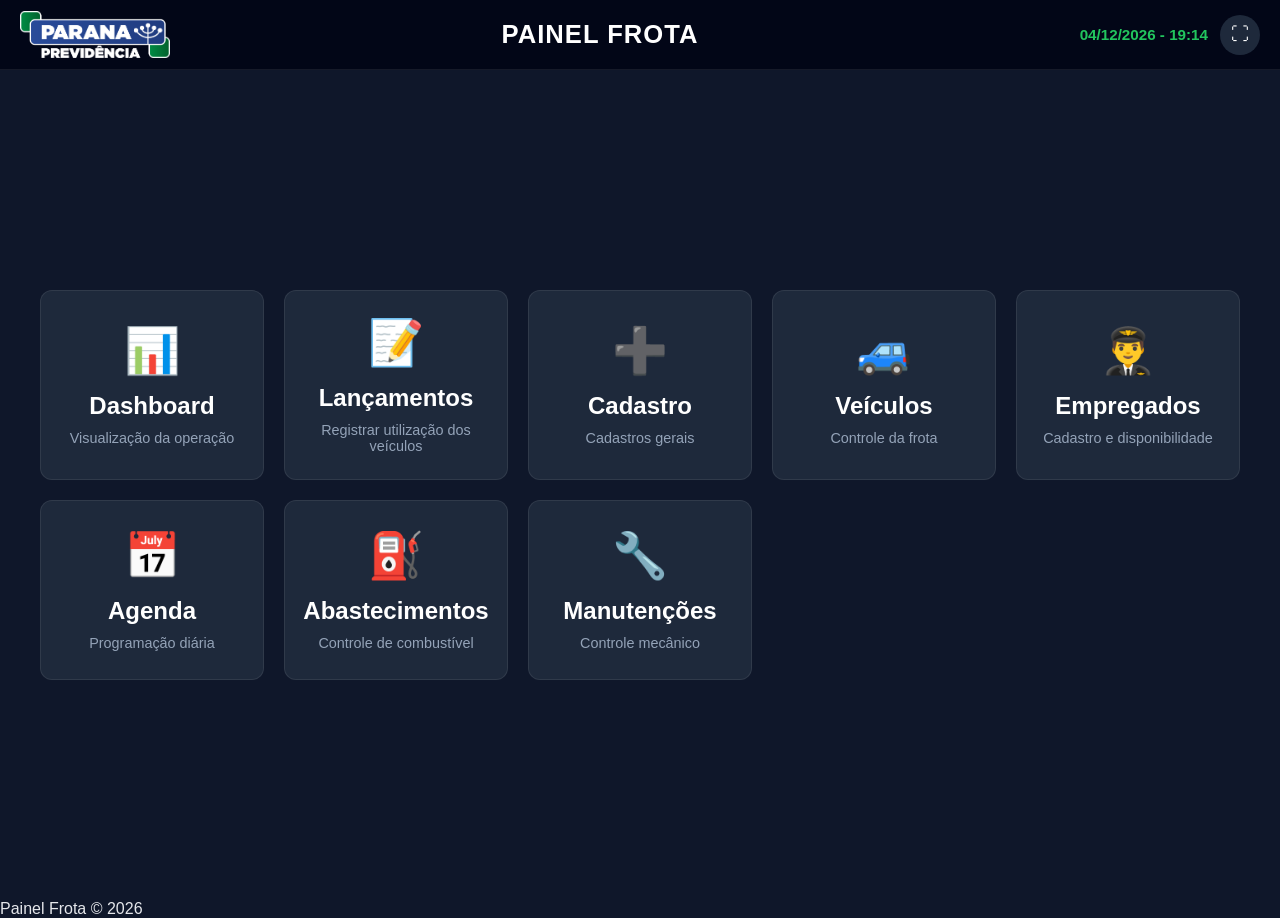
<file: index.html>
<!DOCTYPE html>
<html lang="pt-BR">

<head>

    <meta charset="UTF-8">

    <meta
        name="viewport"
        content="width=device-width, initial-scale=1.0">

    <title>Painel Frota</title>


    <!-- ============================================================
         CSS GLOBAL
    ============================================================ -->

    <link
        rel="stylesheet"
        href="css/style.css">

    <link
        rel="stylesheet"
        href="css/components.css">

</head>


<body>


    <!-- ============================================================
         HEADER
    ============================================================ -->

    <header class="header">

        <div class="header-logo">

            <img
                src="assets/img/logo.png"
                alt="Logo Painel Frota">

        </div>


        <div class="header-title">

            <h1>PAINEL FROTA</h1>

        </div>


        <div class="header-info">

            <div
                id="clock"
                class="clock"
                aria-label="Relógio">
            </div>


            <button
                id="btnFullscreen"
                class="btn-icon"
                type="button"
                aria-label="Tela cheia"
                title="Tela cheia">

                ⛶

            </button>

        </div>

    </header>


    <!-- ============================================================
         HOME
         
         A Home não possui:
         - tabela
         - CRUD
         - datasource
         - schema
         - Google Sheets
         - Router de entidades
         
         Ela é somente navegação.
    ============================================================ -->

    <main class="home-container">

        <section
            class="menu-grid"
            aria-label="Menu principal">


            <!-- ====================================================
                 DASHBOARD
            ===================================================== -->

            <a
                href="pages/dashboard/dashboard.html"
                class="menu-card">

                <span class="menu-icon">
                    📊
                </span>

                <h2>
                    Dashboard
                </h2>

                <p>
                    Visualização da operação
                </p>

            </a>


            <!-- ====================================================
                 LANÇAMENTOS
            ===================================================== -->

            <a
                href="pages/lancamentos/lancamentos.html"
                class="menu-card">

                <span class="menu-icon">
                    📝
                </span>

                <h2>
                    Lançamentos
                </h2>

                <p>
                    Registrar utilização dos veículos
                </p>

            </a>


            <!-- ====================================================
                 CADASTRO
            ===================================================== -->

            <a
                href="pages/cadastro/cadastro.html"
                class="menu-card">

                <span class="menu-icon">
                    ➕
                </span>

                <h2>
                    Cadastro
                </h2>

                <p>
                    Cadastros gerais
                </p>

            </a>


            <!-- ====================================================
                 VEÍCULOS
            ===================================================== -->

            <a
                href="pages/veiculos/veiculos.html"
                class="menu-card">

                <span class="menu-icon">
                    🚙
                </span>

                <h2>
                    Veículos
                </h2>

                <p>
                    Controle da frota
                </p>

            </a>


            <!-- ====================================================
                 EMPREGADOS
            ===================================================== -->

            <a
                href="pages/empregados/empregados.html"
                class="menu-card">

                <span class="menu-icon">
                    👨‍✈️
                </span>

                <h2>
                    Empregados
                </h2>

                <p>
                    Cadastro e disponibilidade
                </p>

            </a>


            <!-- ====================================================
                 AGENDA
            ===================================================== -->

            <a
                href="pages/agenda/agenda.html"
                class="menu-card">

                <span class="menu-icon">
                    📅
                </span>

                <h2>
                    Agenda
                </h2>

                <p>
                    Programação diária
                </p>

            </a>


            <!-- ====================================================
                 ABASTECIMENTOS
            ===================================================== -->

            <a
                href="pages/abastecimentos/abastecimentos.html"
                class="menu-card">

                <span class="menu-icon">
                    ⛽
                </span>

                <h2>
                    Abastecimentos
                </h2>

                <p>
                    Controle de combustível
                </p>

            </a>


            <!-- ====================================================
                 MANUTENÇÕES
            ===================================================== -->

            <a
                href="pages/manutencao/manutencao.html"
                class="menu-card">

                <span class="menu-icon">
                    🔧
                </span>

                <h2>
                    Manutenções
                </h2>

                <p>
                    Controle mecânico
                </p>

            </a>

        </section>

    </main>


    <!-- ============================================================
         FOOTER
    ============================================================ -->

    <footer class="footer">

        <p>
            Painel Frota © 2026
        </p>

    </footer>


    <!-- ============================================================
         JAVASCRIPT GLOBAL
         
         NÃO usar:
         - createModule()
         - Router de CRUD
         - schema
         - datasource
         - CRUD
         
         Apenas recursos globais da Home.
    ============================================================ -->

    <script
        type="module"
        src="js/app.js">
    </script>


</body>

</html>
</file>
<file: css/style.css>
/* ==========================================================================
   PAINEL FROTA
   CSS GLOBAL
   Arquivo: css/style.css
========================================================================== */


/* ==========================================================================
   RESET
========================================================================== */

* {

    margin: 0;

    padding: 0;

    box-sizing: border-box;

}


html {

    width: 100%;

    height: 100%;

}


body {

    min-height: 100vh;

    width: 100%;

    font-family:

        "Inter",
        "Segoe UI",
        Arial,
        sans-serif;

    background:

        #0f172a;

    color:

        #e5e7eb;

    overflow-x: hidden;

}

/* ==========================================================================
   VARIÁVEIS
========================================================================== */

:root {

    /* Fundo */

    --bg-primary:

        #0f172a;

   
    --bg-secondary:

        #111827;



    --bg-card:

        #1e293b;



    /* Cores */


    --primary:

        #22c55e;



    --primary-dark:

        #16a34a;



    --danger:

        #ef4444;



    --warning:

        #f59e0b;



    --info:

        #38bdf8;



    --text:

        #e5e7eb;



    --text-muted:

        #94a3b8;



    --border:

        rgba(255,255,255,.08);



    /* Layout */


    --header-height:

        70px;



    --radius:

        12px;


    --shadow:

        0 10px 30px rgba(0,0,0,.25);

}

/* ==========================================================================
   HEADER GLOBAL
========================================================================== */

.header {

    height:

        var(--header-height);

    width:

        100%;


    display:

        grid;


    grid-template-columns:

        180px 1fr 260px;


    align-items:

        center;


    padding:

        0 20px;


    background:

        #020617;


    border-bottom:

        1px solid var(--border);


    position:

        sticky;


    top:

        0;


    z-index:

        1000;

}


/* LOGO */

.header-logo {

    display:

        flex;


    align-items:

        center;

}


.header-logo img {

    max-height:

        50px;


    max-width:

        150px;


    object-fit:

        contain;

}


/* TÍTULO */

.header-title {

    text-align:

        center;

}


.header-title h1 {

    font-size:

        1.6rem;


    font-weight:

        700;


    letter-spacing:

        1px;


    color:

        #ffffff;

}


/* INFORMAÇÕES */

.header-info {


    display:

        flex;


    justify-content:

        flex-end;


    align-items:

        center;

   
    gap:

        12px;

}


.clock {

    font-size:

        .95rem;


    color:

        var(--primary);


    font-weight:

        600;


    white-space:

        nowrap;

}

/* ==========================================================================
   BOTÕES GLOBAIS
========================================================================== */

button {

    border:

        none;


    cursor:

        pointer;


    font-family:

        inherit;

}


.btn-icon {

    width:

        40px;


    height:

        40px;


    border-radius:

        50%;


    background:

        var(--bg-card);


    color:

        white;


    font-size:

        18px;


    display:

        flex;


    align-items:

        center;


    justify-content:

        center;


    transition:

        .2s;

}


.btn-icon:hover {

    background:

        var(--primary);


    color:

        #000;

}


/* ==========================================================================
   CONTAINERS
========================================================================== */

.page-container {

    width:

        100%;


    min-height:

        calc(100vh - var(--header-height));


    padding:

        20px;

}


.home-container {

    min-height:

        calc(100vh - var(--header-height));


    display:

        flex;


    align-items:

        center;


    justify-content:

        center;


    padding:

        30px;

}


/* ==========================================================================
   CARD BASE
========================================================================== */

.card {

    background:

        var(--bg-card);


    border:

        1px solid var(--border);


    border-radius:

        var(--radius);


    box-shadow:

        var(--shadow);


    padding:

        20px;

}


.card h2 {

    margin-bottom:

        15px;


    font-size:

        1.1rem;


    color:

        #ffffff;


    border-bottom:

        1px solid var(--border);


    padding-bottom:

        10px;

}


/* ==========================================================================
   FORMULÁRIOS
========================================================================== */

.form-grid {

    display:

        grid;


    grid-template-columns:

        repeat(auto-fit,minmax(220px,1fr));


    gap:

        15px;

}


.form-group {

    display:

        flex;


    flex-direction:

        column;


    gap:

        6px;

}


.form-group label {

    color:

        var(--text-muted);


    font-size:

        .85rem;

}


input,
select,
textarea {

    width:

        100%;


    background:

        #020617;


    color:

        white;


    border:

        1px solid var(--border);


    border-radius:

        8px;


    padding:

        10px;


    outline:

        none;

}


input:focus,
select:focus,
textarea:focus {

    border-color:

        var(--primary);

}


.full {

    grid-column:

        1 / -1;

}


/* ==========================================================================
   AÇÕES
========================================================================== */

.form-actions {

    grid-column:

        1 / -1;


    display:

        flex;


    gap:

        10px;

}


.btn-primary {

    background:

        var(--primary);


    color:

        #052e16;


    padding:

        12px 25px;


    border-radius:

        8px;


    font-weight:

        700;

}


.btn-primary:hover {

    background:

        var(--primary-dark);


    color:

        white;

}


.btn-secondary {

    background:

        #334155;


    color:

        white;


    padding:

        12px 25px;


    border-radius:

        8px;

}


/* ==========================================================================
   RESPONSIVO
========================================================================== */

@media(max-width:900px){

    .header {

        grid-template-columns:

            80px 1fr 120px;

    }


    .header-title h1 {

        font-size:

            1rem;

    }

}
</file>
<file: css/components.css>
/* ==========================================================================
   PAINEL FROTA
   COMPONENTES GLOBAIS
   Arquivo: css/components.css
========================================================================== */


/* ==========================================================================
   MENU HOME
========================================================================== */


.menu-grid {


    width:

        100%;


    max-width:

        1200px;


    display:

        grid;


    grid-template-columns:

        repeat(auto-fit,minmax(220px,1fr));


    gap:

        20px;


}



.menu-card {


    background:

        var(--bg-card);


    border:

        1px solid var(--border);


    border-radius:

        var(--radius);


    padding:

        25px;


    text-decoration:

        none;


    color:

        var(--text);


    display:

        flex;


    flex-direction:

        column;


    align-items:

        center;


    justify-content:

        center;


    text-align:

        center;


    min-height:

        180px;


    transition:

        .25s;


}



.menu-card span {


    font-size:

        45px;


    margin-bottom:

        15px;


}



.menu-card h2 {


    margin:

        0;


    color:

        white;


}



.menu-card p {


    margin-top:

        10px;


    color:

        var(--text-muted);


    font-size:

        .9rem;


}



.menu-card:hover {


    transform:

        translateY(-5px);


    border-color:

        var(--primary);


}





/* ==========================================================================
   TABELAS
========================================================================== */


.table-container {


    width:

        100%;


    overflow:

        auto;


}



table {


    width:

        100%;


    border-collapse:

        collapse;


    background:

        var(--bg-secondary);


}



thead {


    background:

        #020617;


}



thead th {


    color:

        var(--primary);


    font-weight:

        700;


    text-align:

        center;


    padding:

        12px;


    border-bottom:

        2px solid var(--primary);


    white-space:

        nowrap;


}




tbody td {


    padding:

        10px;


    text-align:

        center;


    border-bottom:

        1px solid var(--border);


    color:

        var(--text);


}




tbody tr:hover {


    background:

        rgba(255,255,255,.04);


}




/* tabela painel */


.painel-table tbody tr {


    background:

        #0b3b66;


}




/* ==========================================================================
   BADGES DE STATUS
========================================================================== */


.status {


    display:

        inline-flex;


    align-items:

        center;


    justify-content:

        center;


    gap:

        5px;


    padding:

        5px 12px;


    border-radius:

        20px;


    font-size:

        .8rem;


    font-weight:

        700;


    white-space:

        nowrap;


}




.status-livre {


    background:

        rgba(34,197,94,.15);


    color:

        #22c55e;


}



.status-ocupado {


    background:

        rgba(239,68,68,.15);


    color:

        #ef4444;


}



.status-viagem {


    background:

        rgba(56,189,248,.15);


    color:

        #38bdf8;


}



.status-manutencao {


    background:

        rgba(245,158,11,.15);


    color:

        #f59e0b;


}



.status-andamento {


    background:

        rgba(168,85,247,.15);


    color:

        #a855f7;


}
/*
.status{

    display:inline-flex;

    align-items:center;

    gap:6px;

    padding:4px 10px;

    border-radius:20px;

    font-size:.82rem;

    font-weight:600;

}

.status-agendado{

    background:#0d6efd22;

    color:#0d6efd;

}

.status-andamento{

    background:#ffc10722;

    color:#ffc107;

}

.status-concluido{

    background:#19875422;

    color:#198754;

}

.status-cancelado{

    background:#dc354522;

    color:#dc3545;

}

.status-manutencao{

    background:#6f42c122;

    color:#6f42c1;

}

.status-livre{

    background:#20c99722;

    color:#20c997;

}

.status-ocupado{

    background:#fd7e1422;

    color:#fd7e14;

}

.status-default{

    background:#6c757d22;

    color:#6c757d;

}
*/


/* ==========================================================================
   CARDS DE RESUMO
========================================================================== */


.resumo-grid {


    display:

        grid;


    grid-template-columns:

        repeat(2,1fr);


    gap:

        20px;


    margin-bottom:

        20px;


}




.cards-container {


    display:

        flex;


    flex-direction:

        column;


    gap:

        8px;


}



.resumo-item {


    display:

        flex;


    justify-content:

        space-between;


    align-items:

        center;


    background:

        #020617;


    padding:

        12px;


    border-radius:

        8px;


    border:

        1px solid var(--border);


}





/* ==========================================================================
   LOADING
========================================================================== */


.loading-overlay {


    position:

        fixed;


    inset:

        0;


    background:

        rgba(2,6,23,.85);


    display:

        none;


    align-items:

        center;


    justify-content:

        center;


    z-index:

        9999;


    color:

        white;


    font-size:

        1.2rem;


    font-weight:

        700;


}



.loading-overlay.ativo {


    display:

        flex;


}




.loading-overlay::after {


    content:

        "";


    width:

        40px;


    height:

        40px;


    border:

        4px solid rgba(255,255,255,.3);


    border-top-color:

        var(--primary);


    border-radius:

        50%;


    animation:

        loading 1s linear infinite;


}



@keyframes loading {


    to {


        transform:

            rotate(360deg);


    }


}





/* ==========================================================================
   ALERTAS / TOAST
========================================================================== */


.toast {


    position:

        fixed;


    right:

        20px;


    bottom:

        20px;


    padding:

        15px 20px;


    border-radius:

        10px;


    background:

        #020617;


    color:

        white;


    box-shadow:

        var(--shadow);


    z-index:

        9999;


}



.toast.success {


    border-left:

        5px solid var(--primary);


}



.toast.error {


    border-left:

        5px solid var(--danger);


}





/* ==========================================================================
   RESPONSIVO
========================================================================== */


@media(max-width:900px){


    .resumo-grid {


        grid-template-columns:

            1fr;


    }



    .table-container {


        overflow-x:

            auto;


    }



}
</file>
